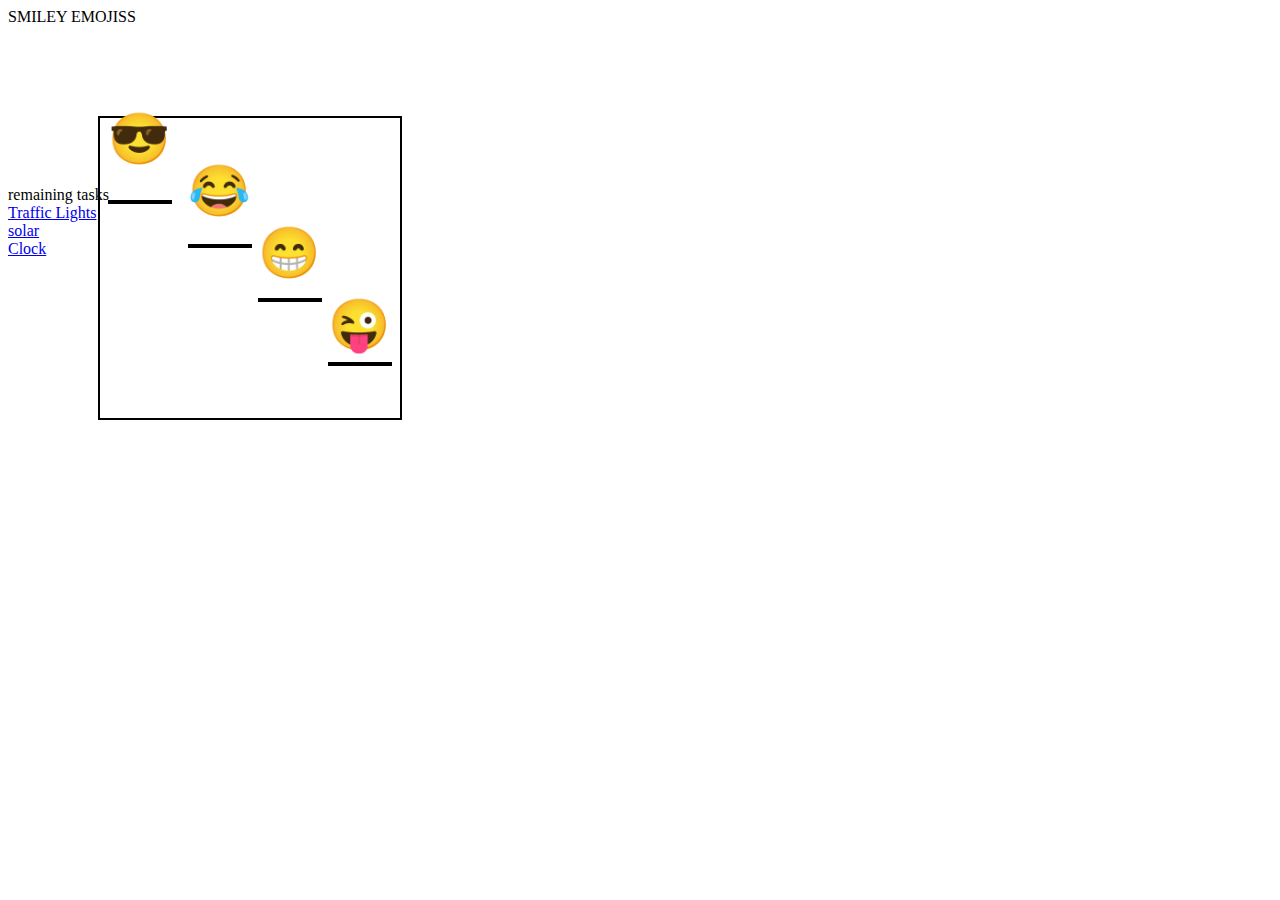
<file: index.html>
<!DOCTYPE html>
<html lang="en">
<head>
    <meta charset="UTF-8">
    <meta name="viewport" content="width=device-width, initial-scale=1.0">
    <title>Document</title>
    <style>
          .head{
            border: 2px solid black;
            width: 300px;
            height:300px;
            margin-left:90px;
            margin-top: 90px;
          }
          .head2{
            border: 2px solid black;
            width: 60px;
            margin-left: 100px;
            margin-top: -220px;
          }
          .head3{
            border: 2px solid black;
            width: 60px;
            margin-left:180px;
            margin-top:40px;
        }
          .head4{
            border: 2px solid black;
            width: 60px;
            margin-top:50px;
            margin-left: 250px;
          }
          .head5{
            border: 2px solid black;
            width: 60px;
            margin-left: 320px;
            margin-top:60px;
          }
          .head6{
            font-size: 50px;
            margin-left:320px ;
            margin-top: -70px;
          }
          .head7{
            font-size: 50px;
            margin-left: 250px;
            margin-top: -130px;
          }
          .head8{
            font-size: 50px;
            margin-left: 180px;
            margin-top: -120px;
          }
          .head9{
            font-size: 50px;
            margin-left:100px;
            margin-top:-110px;
          }
    </style>
</head>
<body>
    <div class="id1">SMILEY EMOJISS</div>
    <div class="head"></div>
    <div class="head2"></div>
    <div class="head3"></div>
    <div class="head4"></div>
    <div class="head5"></div>
    <div class="head6">&#128540</div>
    <div class="head7">&#128513</div>
    <div class="head8">&#x1F602</div>
    <div class="head9"> &#128526</div><br>
    <H>remaining tasks</H><br>
      
    <a href="./trafficlights.html">Traffic Lights</a><br>
    <a href="./solar.html">solar</a><br>
    <a href="./weeklychart.html">Clock</a><br>
</body>
</html>
</file>
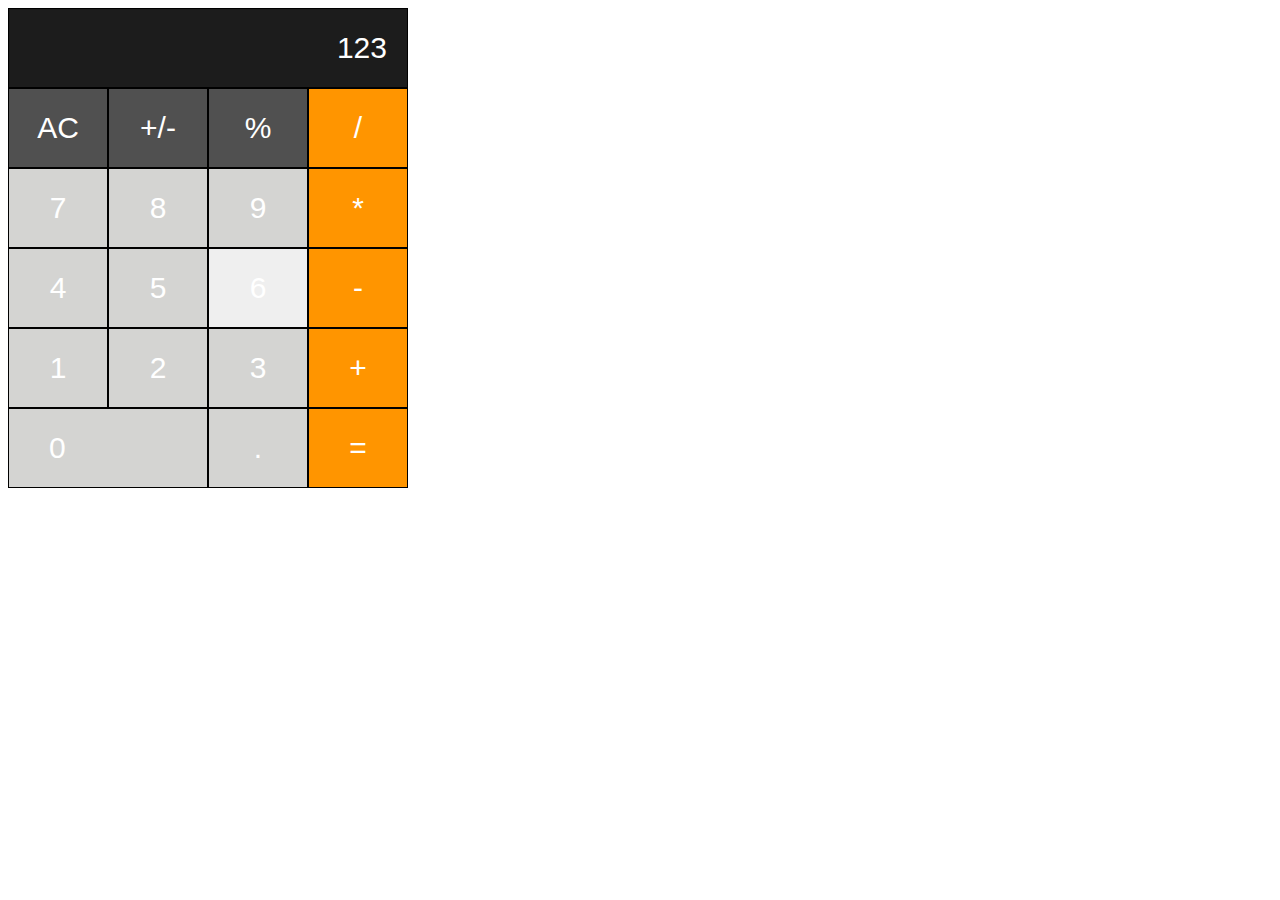
<file: calculator.html>
<!DOCTYPE html>
<html lang="en">
<head>
    <meta charset="UTF-8">
    <meta name="viewport" content="width=device-width, initial-scale=1.0">
    <title>calculator</title>
    <link rel="stylesheet" href="style1.css">
</head>
<body>
    <div class="parent">
<div class="child output">123</div>
<button class="child dark-gray">AC</button>
<button class="child dark-gray">+/-</button>
<button class="child dark-gray">%</button>
<button class="child orange">/</button>
<button class="child  light-gray">7</button>
<button class="child  light-gray">8</button>
<button class="child  light-gray">9</button>
<button class="child orange">*</button>
<button class="child light-gray">4</button>
<button class="child light-gray">5</button>
<button class="child ight-gray">6</button>
<button class="child orange">-</button>
<button class="child light-gray">1</button>
<button class="child  light-gray">2</button>
<button class="child  light-gray">3</button>
<button class="child orange">+</button>
<button class="child zero light-gray">0</button>
<button class="child light-gray">.</button>
<button class="child orange">=</button>

</div>
</html>
</file>
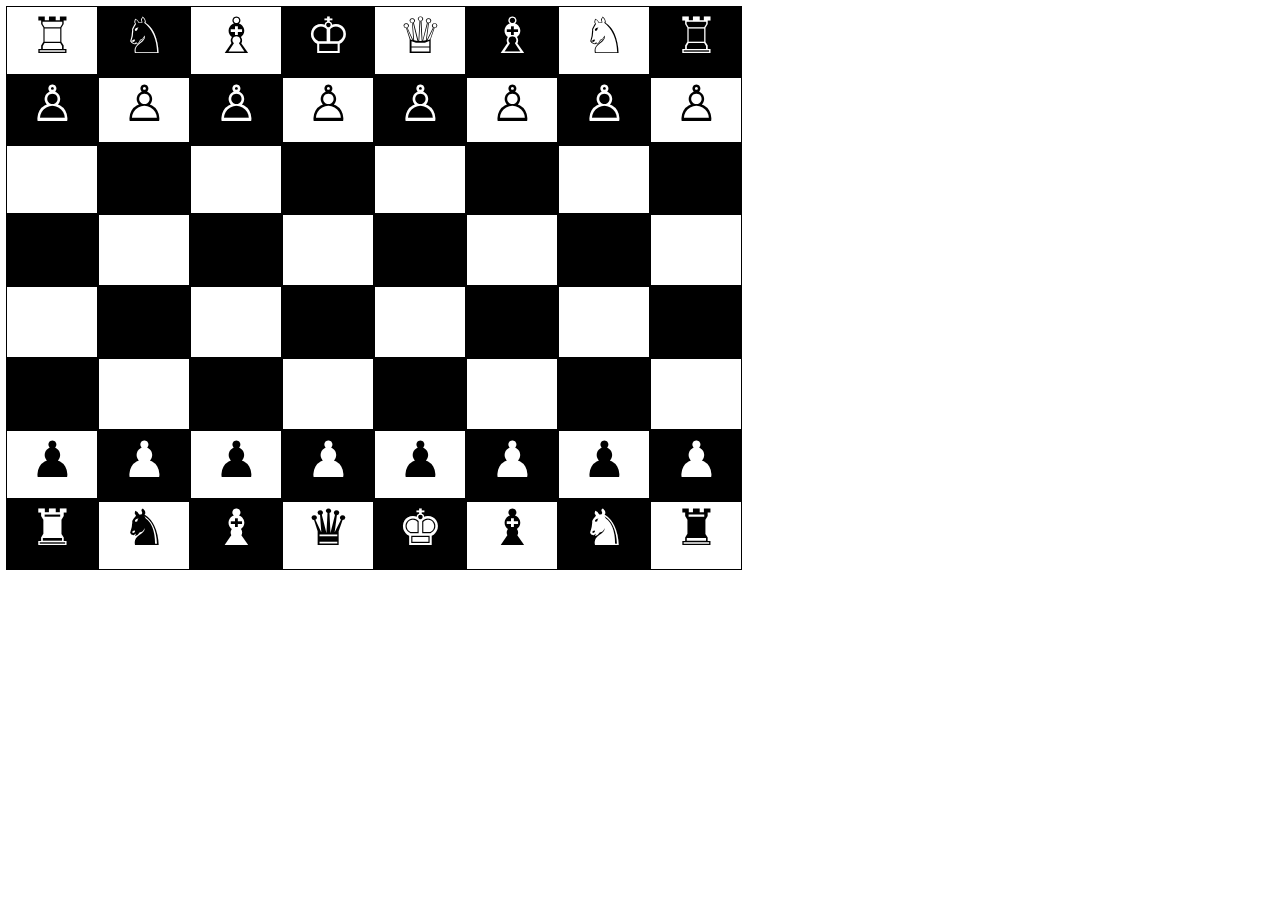
<file: chess.html>
<!DOCTYPE html>
<html lang="en">
<head>
    <meta charset="UTF-8">
    <meta name="viewport" content="width=device-width, initial-scale=1.0">
    <title>Chess Board</title>
</head>
<body>
    <style>
        .box{
            width: 90px;
            height: 70px;
            border: 1px solid black;
            display: inline-block;
            margin: -2px;
            font-size: 50px;
            text-align: center;
        }
        .black{
            background-color: black;
            color: white;
        }
    </style>
<div>
    <div class="box">&#9814;</div>
    <div class="box black">&#9816;</div>
    <div class="box">&#9815;</div>
    <div class="box black">&#9812;</div>
    <div class="box">&#9813;</div>
    <div class="box black">&#9815;</div>
    <div class="box">&#9816;</div>
    <div class="box black">&#9814;</div>
    </div>
    <div>
        <div class="box black">&#9817;</div>
        <div class="box">&#9817;</div>
        <div class="box black">&#9817;</div>
        <div class="box">&#9817;</div>
        <div class="box black">&#9817;</div>
        <div class="box">&#9817;</div>
        <div class="box black">&#9817;</div>
        <div class="box">&#9817;</div>
    </div>
    <div>
        <div class="box"></div>
        <div class="box black"></div>
        <div class="box"></div>
        <div class="box black"></div>
        <div class="box"></div>
        <div class="box black"></div>
        <div class="box"></div>
        <div class="box black"></div>
    </div>
    <div>
        <div class="box black"></div>
        <div class="box"></div>
        <div class="box black"></div>
        <div class="box"></div>
        <div class="box black"></div>
        <div class="box"></div>
        <div class="box black"></div>
        <div class="box"></div>
    </div>
    <div>
        <div class="box"></div>
        <div class="box black"></div>
        <div class="box"></div>
        <div class="box black"></div>
        <div class="box"></div>
        <div class="box black"></div>
        <div class="box"></div>
        <div class="box black"></div>
    </div>
    <div>
        <div class="box black"></div>
        <div class="box"></div>
        <div class="box black"></div>
        <div class="box"></div>
        <div class="box black"></div>
        <div class="box"></div>
        <div class="box black"></div>
        <div class="box"></div>
    </div>
    <div>
        <div class="box">&#9823;</div>
        <div class="box black">&#9823;</div>
        <div class="box">&#9823;</div>
        <div class="box black">&#9823;</div>
        <div class="box">&#9823;</div>
        <div class="box black">&#9823;</div>
        <div class="box">&#9823;</div>
        <div class="box black">&#9823;</div>
    </div>
    <div>
        <div class="box black">&#9820;</div>
        <div class="box">&#9822;</div>
        <div class="box black">&#9821;</div>
        <div class="box">&#9819;</div>
        <div class="box black">&#9818;</div>
        <div class="box">&#9821;</div>
        <div class="box black">&#9822;</div>
        <div class="box">&#9820;</div>
    </div>
</body>
</html>
</file>
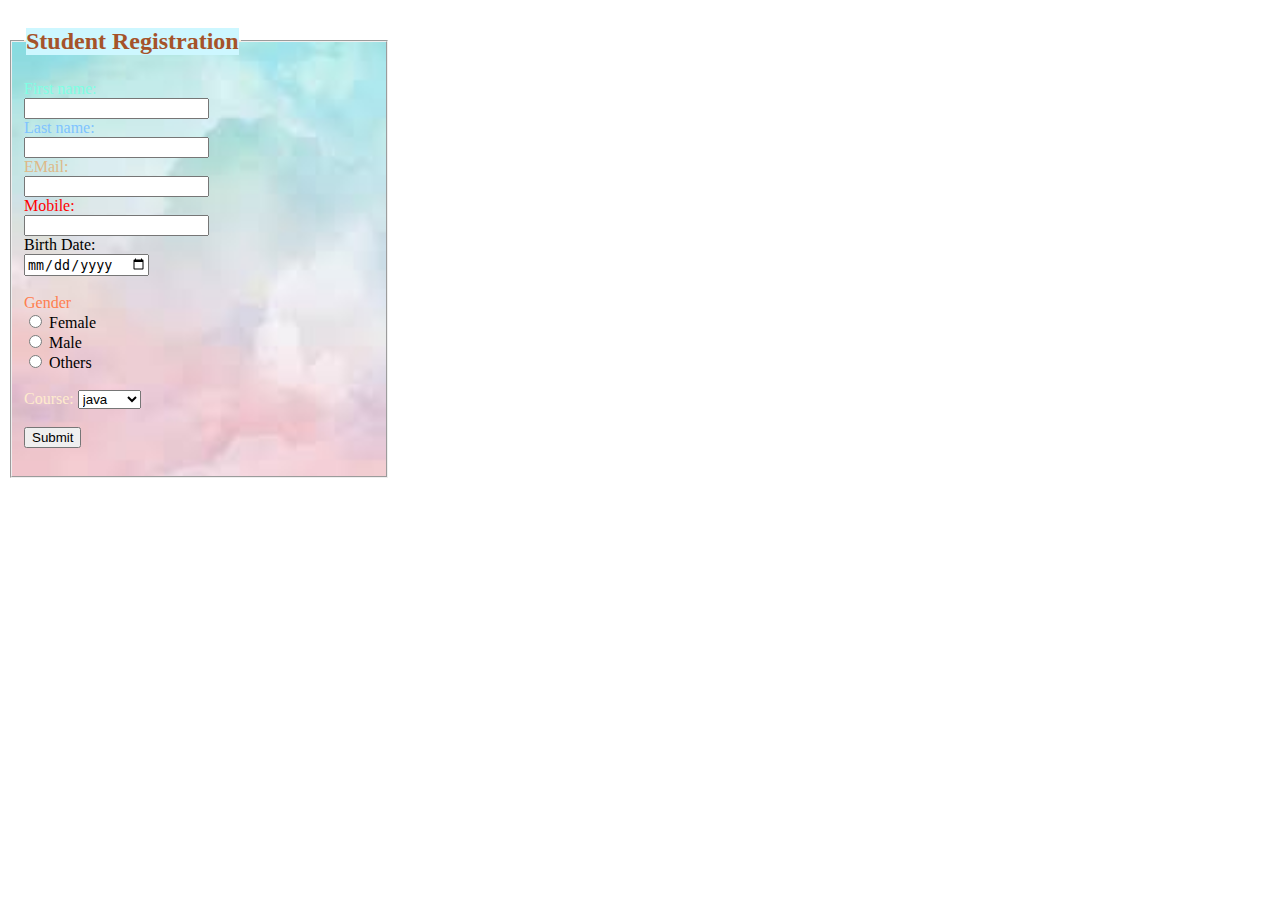
<file: form.html>
<!DOCTYPE html>
<html lang="en">
<head>
<style>
    h2{
        color: rgb(165, 83, 42);
        background-color:rgb(205, 247, 255);
    }
    fieldset{
        background-color:antiquewhite;
        background-image:url(./background.jpeg);
        background-size:cover;
        width: 350px;
    }

    [for ~="fname"]
    {
        color: rgb(127, 255, 227);
    }

[for|="lname"]
{
    color: rgb(127, 195, 255);
}

[for^="mail"]
{
    color:burlywood;
}

[for$="No"]
{
    color: rgb(255, 0, 0);
}

[class*="i"]
{
    color:coral;
}
[for*="c"]
    {
        color:blanchedalmond;
    }
</style>

</head>
<body>
   <fieldset><legend> <h2> Student Registration</h2></legend>
   <form>
        <label for="fname">First name:</label><br>
        <input type="text" id="fname" name="fname"> <br>   

        <label for="lname">Last name:</label><br>
        <input type="text" id="lname" name="lname"> <br>

        <label for="mail id">EMail:</label><br>
        <input type="mail" id="mail" name="mail"> <br> 

        <label for="Mobile No">Mobile:</label><br>
        <input type="number" id="Mobile" name="mobile"> <br>
        <label for="Birthday">Birth Date:</label><br>
        <input type="date" id="Birthday" name="Birthday"><br><br>
        
        <label class="id">Gender</label><br>
          <input type="radio" id="female" name="Gender" value="female"/>
          <label for="female">Female</label><br>
          <input type="radio" id="male" name="Gender" value="male"/>
          <label for="Male">Male</label><br>
          <input type="radio" id="others" name="Gender" value="others"/>
          <label for="others">Others</label><br><br>
  
          <label for="course">Course:</label>
          <select id="course" name="course">
          <option value="course1">java</option>
          <option value="course1">python</option>
          <option value="course1">aws</option>
          </select><br><br>
          <input type="Submit" value="Submit" /><br><br>
      </form>
  </body>
  </html>
</file>
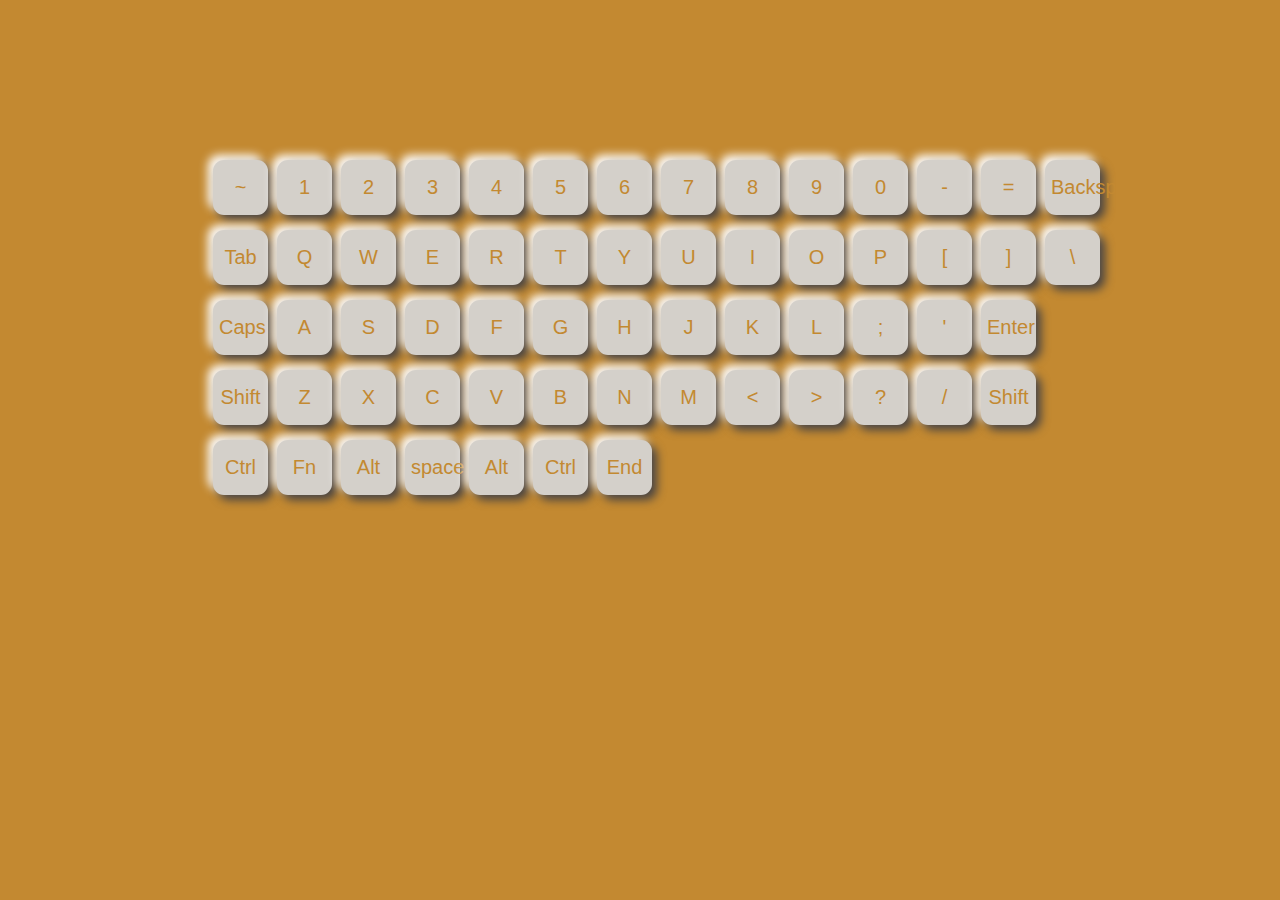
<file: keyboard.html>
<!DOCTYPE html>
<html lang="en">
<head>
    <meta charset="UTF-8">
    <meta name="viewport" content="width=device-width, initial-scale=1.0">
    <title>keyboard</title>
    <link rel="stylesheet" href="style.css">
</head>
<body>
    <div class="container">
        <div class="row one">
            <button>~</button>       
            <button>1</button>
            <button>2</button>
            <button>3</button>
            <button>4</button>
            <button>5</button>
            <button>6</button>
            <button>7</button>
            <button>8</button>
            <button>9</button>
            <button>0</button>
            <button>-</button>
            <button>=</button>
            <button class="back">Backspace</button>
        </div>
        <div class="row two">
            <button class="tab">Tab</button>
            <button>Q</button>
            <button>W</button>
            <button>E</button>
            <button>R</button>
            <button>T</button>
            <button>Y</button>
            <button>U</button>
            <button>I</button>
            <button>O</button>
            <button>P</button>
            <button>[</button>
            <button>]</button>
            <button class='slace'>\</button>
         </div>
        <div class="row three">
            <button class="cap">Caps</button>
            <button>A</button>
            <button>S</button>
            <button>D</button>
            <button>F</button>
            <button>G</button>
            <button>H</button>
            <button>J</button>
            <button>K</button>
            <button>L</button>
            <button>;</button>
            <button>'</button>
            <button class="ent-btn">Enter</button>
           </div>
            <div class="row four">
            <button>Shift</button>
            <button>Z</button>
            <button>X</button>
            <button>C</button>
            <button>V</button>
            <button>B</button>
            <button>N</button>
            <button>M</button>
            <button><</button>
            <button>></button>
            <button>?</button>
            <button>/</button>
            <button class="shift">Shift</button>
        </div>
     <div class="row five">
    <button class="other">Ctrl</button>
    <button class="other">Fn</button>
    <button class="other">Alt</button>
    <button class="space">space</button>
    <button class="other">Alt</button>
    <button class="other">Ctrl</button>
    <button class="other">End</button>
    </div>
    </div>
</body>
</html>
</file>
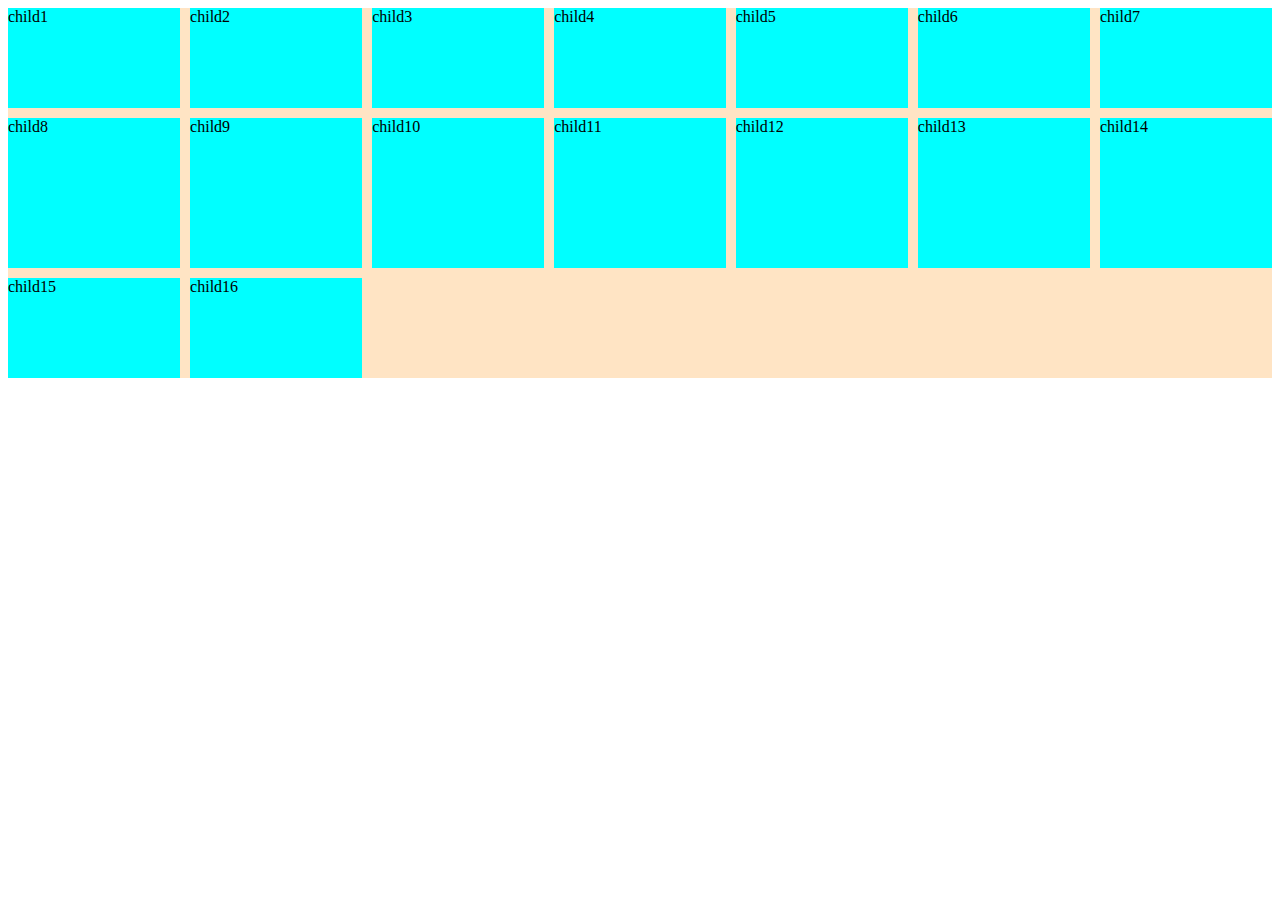
<file: layout1.html>
<!DOCTYPE html>
<html lang="en">
<head>
    <meta charset="UTF-8">
    <meta name="viewport" content="width=device-width, initial-scale=1.0">
    <title>layout1</title>

<style>
    .container{
    background-color: bisque;
    display:grid;
    gap: 10px;
    grid-template-columns: auto auto auto auto auto auto auto;
    grid-template-rows: 100px 150px 100px;
}
.child{
    background-color: aqua;
}
</style>
</head>
<body>
    <div class="container">
        <div class="child child1">child1</div>
        <div class="child child2">child2</div>
        <div class="child child3">child3</div>
        <div class="child child4">child4</div>
        <div class="child child5">child5</div>
        <div class="child child6">child6</div>
        <div class="child child7">child7</div>
        <div class="child child8">child8</div>
        <div class="child child9">child9</div>
        <div class="child child10">child10</div>
        <div class="child child11">child11</div>
        <div class="child child12">child12</div>
        <div class="child child10">child13</div>
        <div class="child child11">child14</div>
        <div class="child child12">child15</div>
        <div class="child child10">child16</div>
        
        
        </div>
</body>
</html>
</file>
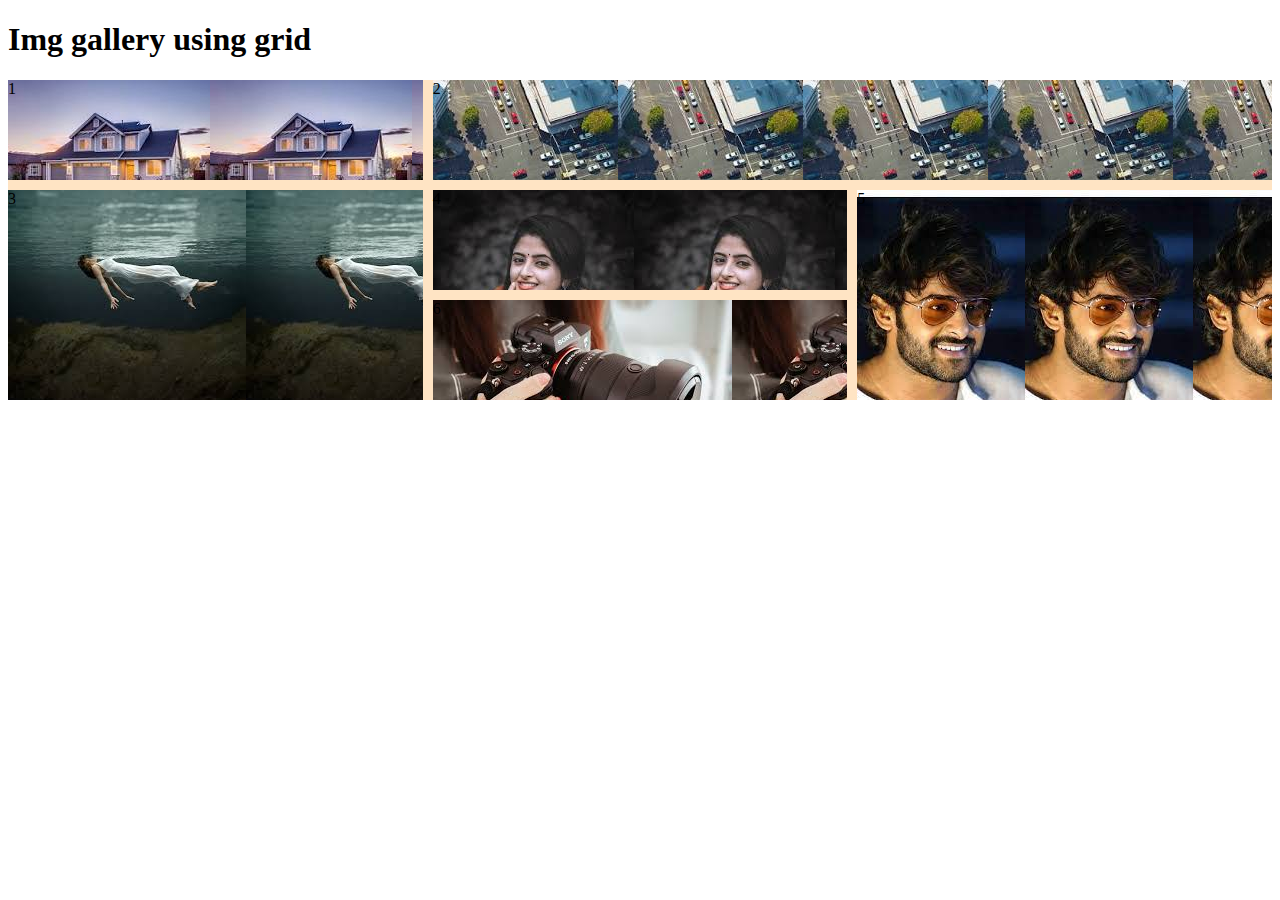
<file: layouts.html>
<!DOCTYPE html>
<html lang="en">
<head>
    <meta charset="UTF-8">
    <meta name="viewport" content="width=device-width, initial-scale=1.0">
    <title>layouts</title>

    <style>
        .container{
            background-color: bisque;
            display:grid;
            gap: 10px;
            grid-template-columns: auto auto auto;
            grid-template-rows: 100px 100px 100px;
        }
        .child{
            background-color: aqua;
        }
        .child1{
            background-image:url(./house.jpeg);
        }
        .child2{
            grid-column-start:2;
            grid-column-end:4;
            background-image:url(./junction.jpeg);
        }
        .child3{
            grid-row-start:2;
            grid-row-end:4;
            background-image:url(./lady.jpeg);
        }
        .child4{
            background-image:url(./girl.jpeg);
        }
        .child5{
            grid-column-start:3;
            grid-column-end:4;
            grid-row-start:2;
            grid-row-end:4;
            background-image:url(./prabhas.jpeg);
        }
        .child6{
            background-image:url(./camera.jpeg);
            }
    </style>

</head>
<body>
    <h1>Img gallery using grid</h1>


    <div class="container">
        <div class="child child1">1</div>
        <div class="child child2">2</div>
        <div class="child child3">3</div>
        <div class="child child4">4</div>
        <div class="child child5">5</div>
        <div class="child child6">6</div>
        <!--<div class="child child7">child7</div>
        <div class="child child8">child8</div>
        <div class="child child9">child9</div>-->
    </div>
    
</body>
</html>
</file>
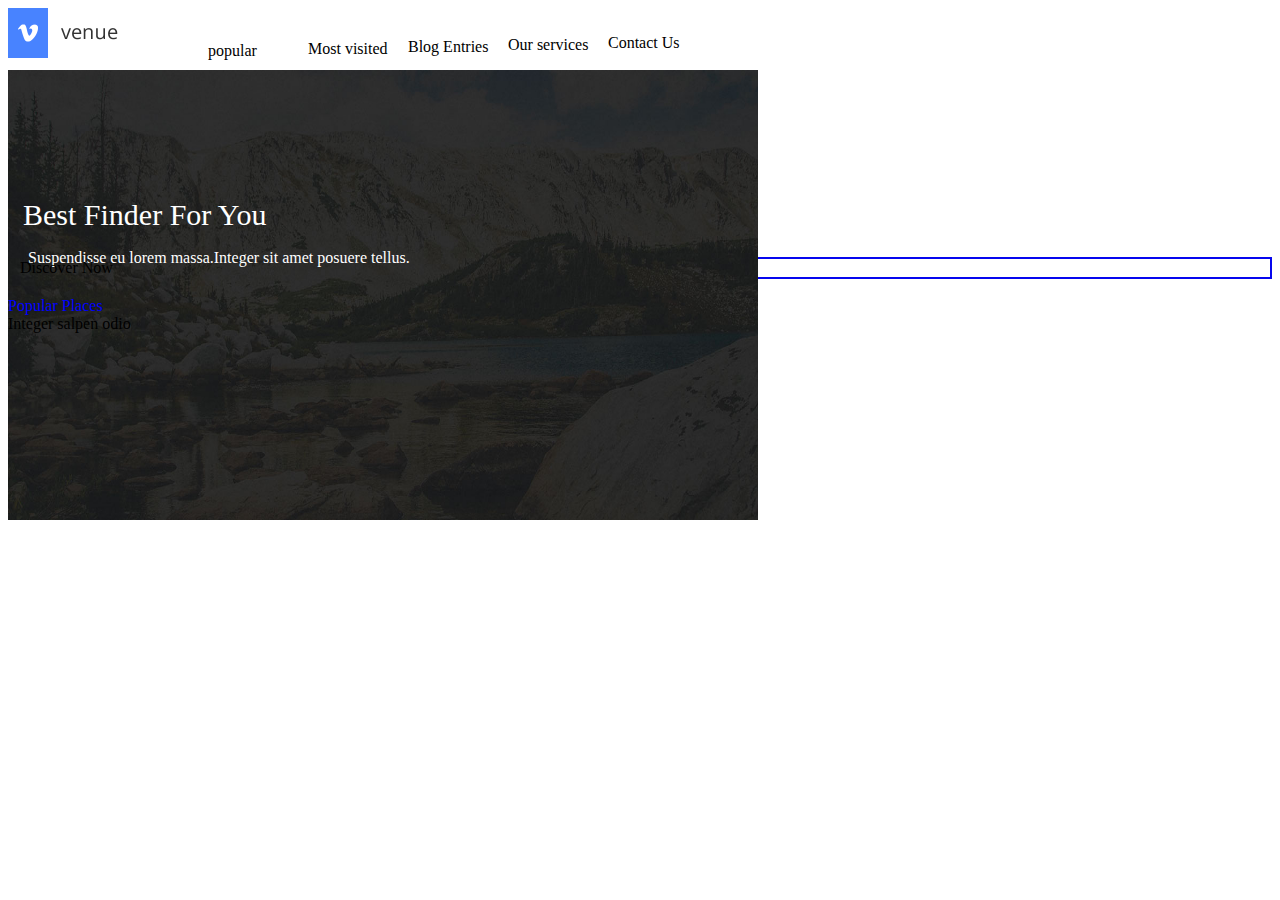
<file: project1.html>
<!DOCTYPE html>
<html lang="en">
<head>
    <meta charset="UTF-8">
    <meta name="viewport" content="width=device-width, initial-scale=1.0">
    <title>Project</title>
</head>
<style>
    .a1{

    }
.a2{
    margin-left: 200px;
    margin-top: -20px;

}
.a3{
    margin-left: 300px;
    margin-top: -20px;
}
.a4{
    margin-left: 400px;
    margin-top: -20px;
}
.a5{
    margin-left: 500px;
    margin-top: -20px;
}
.a6{
    margin-left: 600px;
    margin-top: -20px;
}
.b2{
    border: 2px solid #0000ff;
    height: 20px;
    width: 20px;
    margin-top: -200px;
}
.b3{
    margin-top: -150px;
    margin-left: 15px;
    color: white;
    font-size: 30px;
}
.b4{
    margin-top: -19px;
    margin-left: 20px;
    color: white;
}
.b5{
    border: 2px solid rgb(7, 7, 238);
    margin-top: -10px;
    margin-left: 10px;

}
.c1{
    align-content: center;
    color: blue;
}
</style>

<body>

    <div class="a"> 
        <div class="a1"><img src="logo.png" height="50vw" width="vw"></div>
        <div class="a2">popular</div>
        <div class="a3">Most visited</div>
        <div class="a4">Blog Entries</div>
        <div class="a5">Our services</div>
        <div class="a6">Contact Us</div>
    </div><br>
    
    <div class="b">

        <div class="b1"><img src="main_banner.jpg" height="450vw" width="750vw">
            <div class="b2"></div>
            <div class="b3">Best Finder For You</div><br><br>
            <div class="b4">Suspendisse eu lorem massa.Integer sit amet posuere tellus.</div>
            <div class="b5">Discover Now</div>
        </div><br>
    </div>

        <div class="c">
            <div class="c1">Popular Places</div>
            <div class="c2">Integer salpen odio</div>
            <div class="c3"></div>
        </div>
    
</body>
</html>
</file>
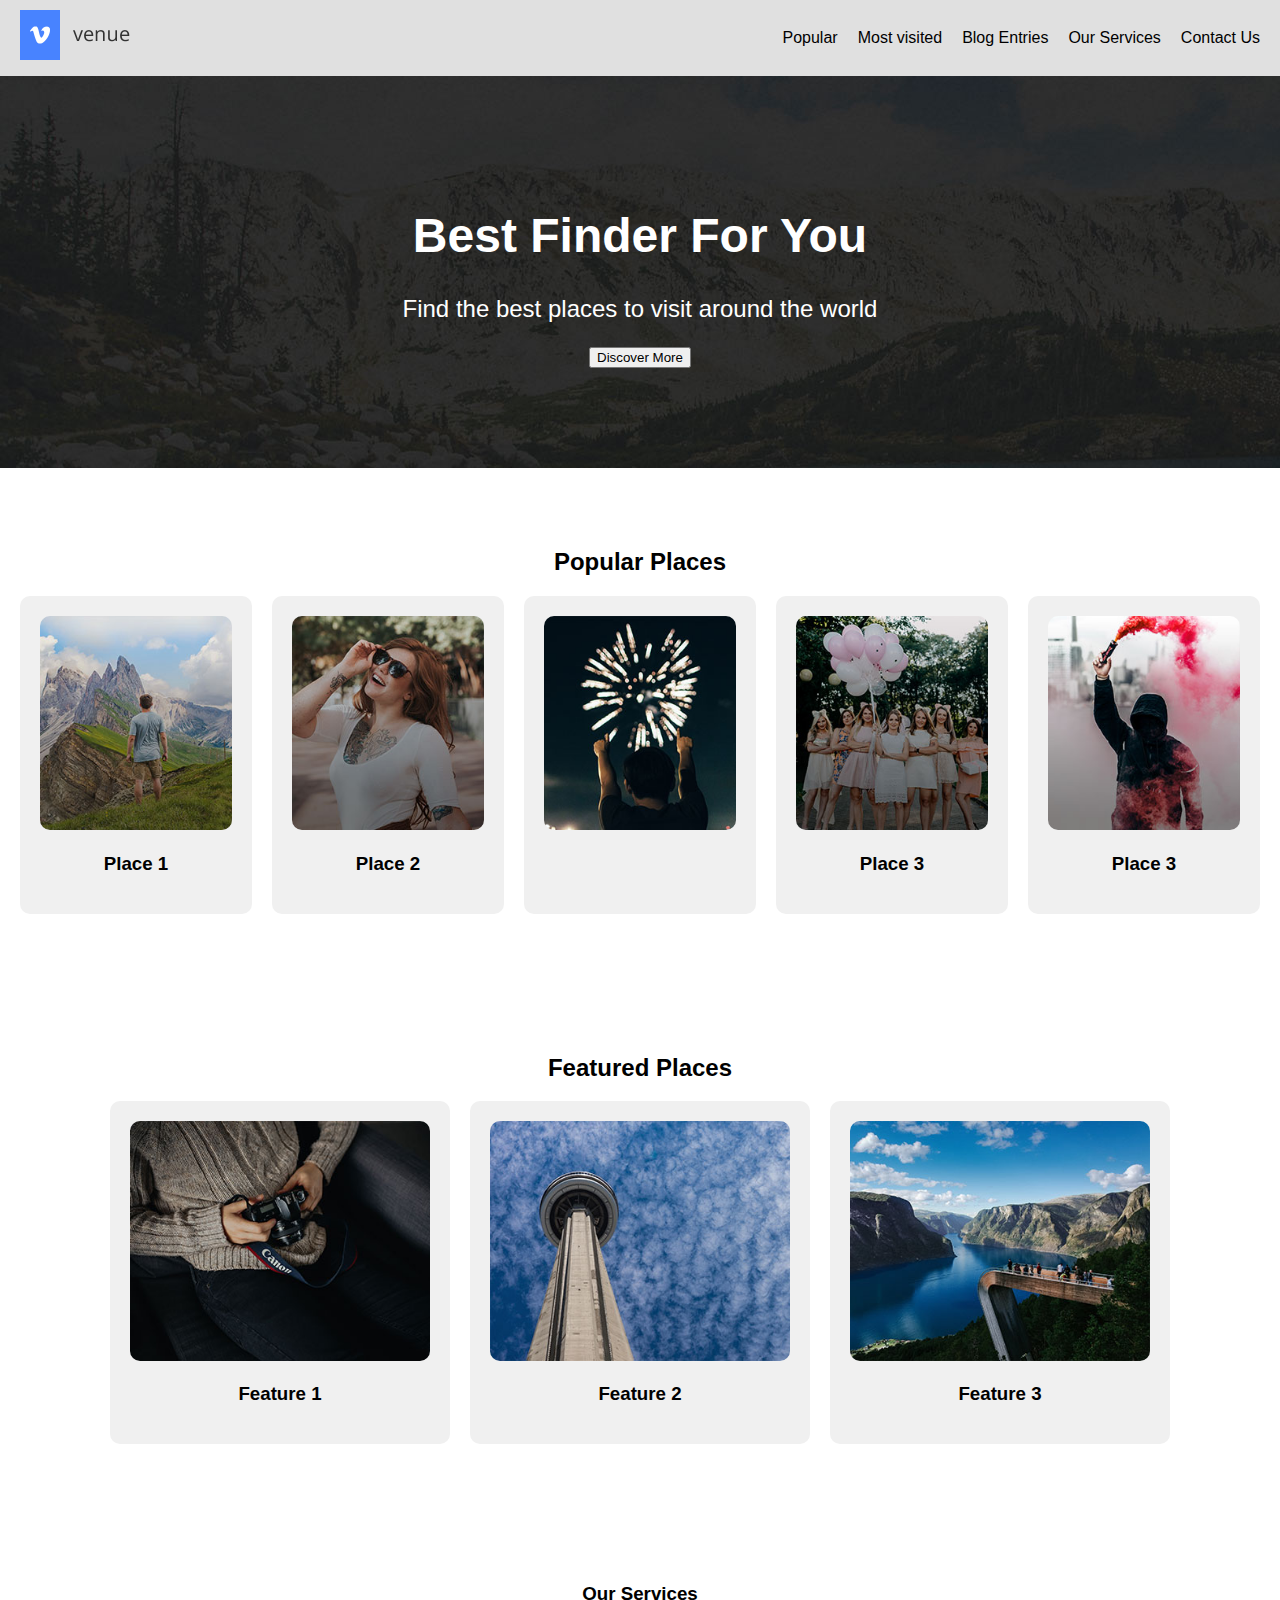
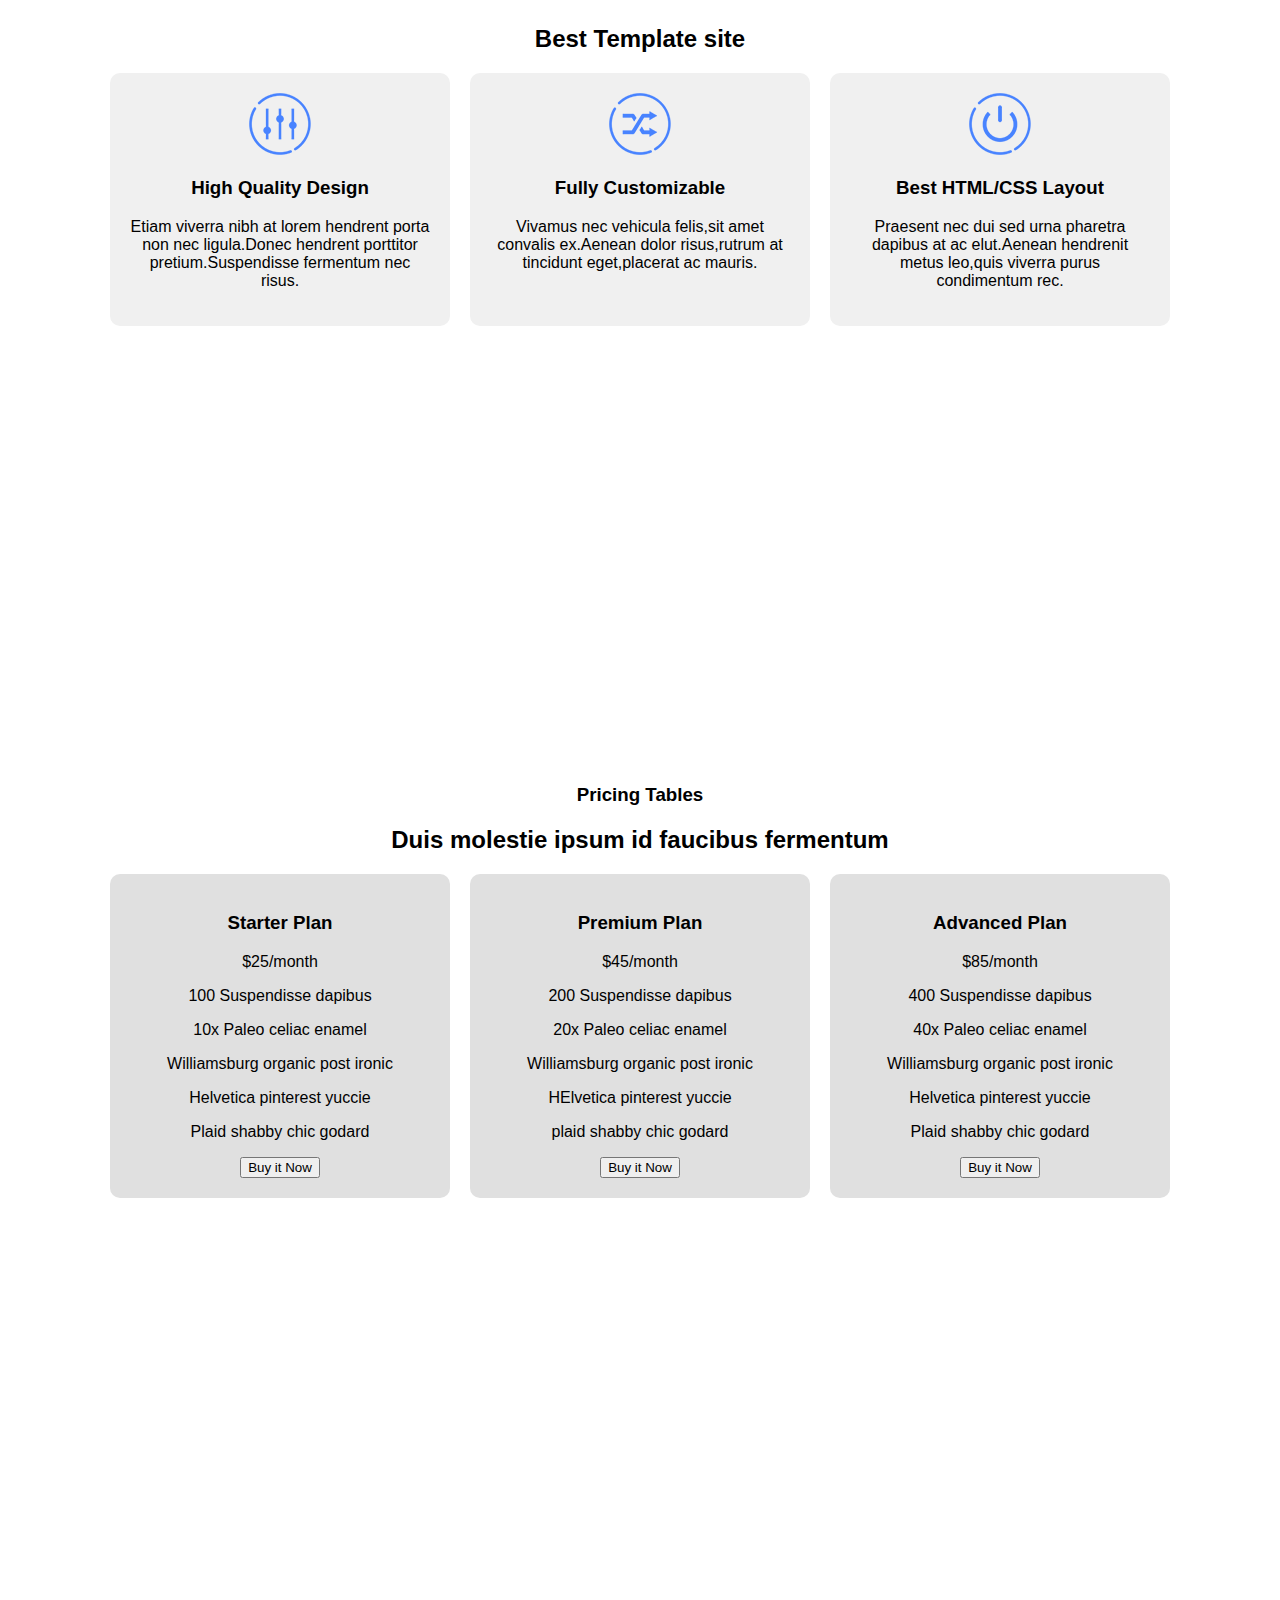
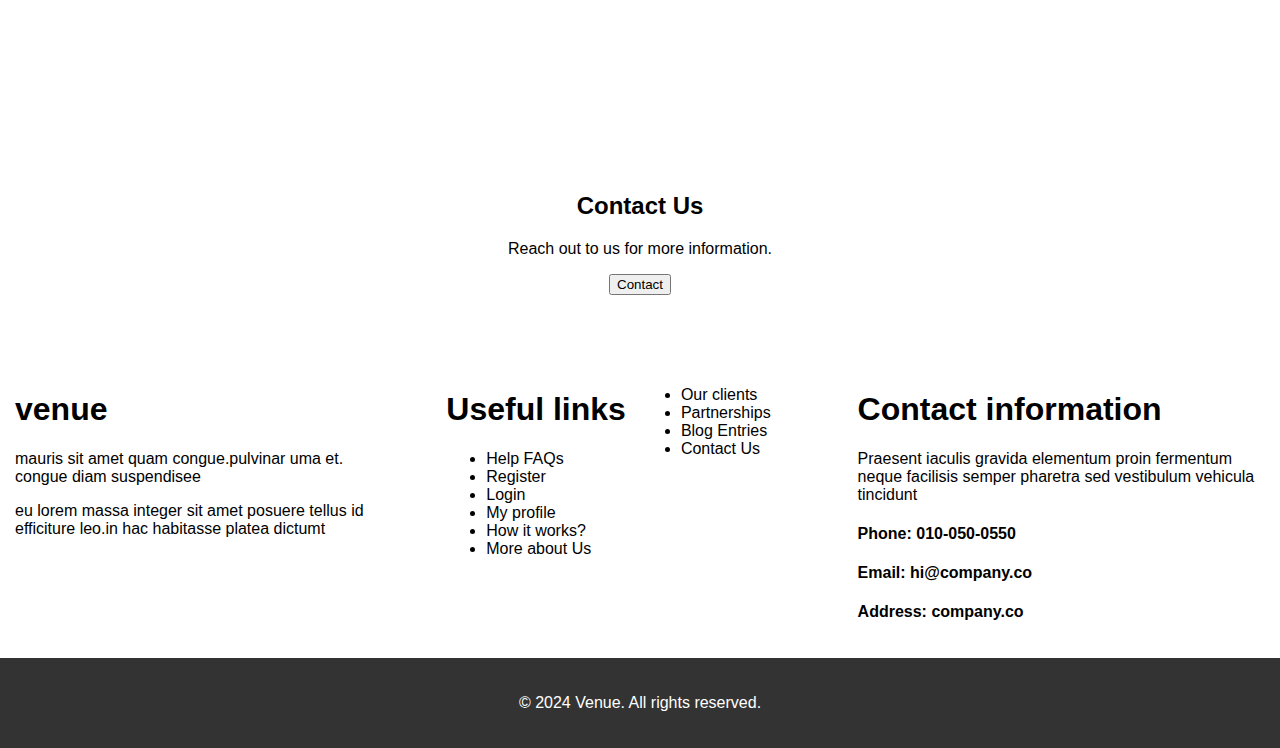
<file: project3.html>
<!DOCTYPE html>
<html lang="en">
<head>
    <meta charset="UTF-8">
    <meta name="viewport" content="width=device-width, initial-scale=1.0">
    <title>Venue - Best Finder</title>
    <style>
        body {
            font-family: Arial, sans-serif;
            margin: 0;
            padding: 0;
        }
        header {
            background:#333;
            background-color: #e0e0e0;
            color: black;
            padding: 10px 20px;
            display: flex;
            justify-content: space-between;
            align-items: center;
        }
        header .logo {
            font-size: 24px;
            font-weight: bold;
        }
        nav ul {
            list-style: none;
            display: flex;
            margin: 0;
            padding: 0;
        }
        nav ul li {
            margin-left: 20px;
        }
        nav ul li a {
            color: black;
            text-decoration: none;
        }
        
        
        .hero {
           background-image: url(./main_banner.jpg);
            color: white;
            text-align: center;
            padding: 100px 20px;
        }
        .hero h1 {
            font-size: 48px;
        }
        .hero p {
            font-size: 24px;
        }
        .popular-places, .featured-places, .services, .pricing, .contact {
            padding: 60px 20px;
            text-align: center;
        }
        .places-container, .features-container, .services-container, .pricing-container {
            display: flex;
            flex-wrap: wrap;
            justify-content: center;
            gap: 20px;
        }
        .place, .feature, .service, .plan {
            flex: 1;
            max-width: 300px;
            padding: 20px;
            background: #f0f0f0;
            border-radius: 10px;
        }
        .place img, .feature img {
            width: 100%;
            border-radius: 10px;
        }
        .plan {
            background: #e0e0e0;
        }
        footer {
            background: #333;
            color: white;
            text-align: center;
            padding: 20px;
        }
        @media (max-width: 768px) {
            .places-container, .features-container, .services-container, .pricing-container {
                flex-direction: column;
                align-items: center;
            }
        }
        .venue{
            display: grid;
            grid-template-columns: auto auto auto auto;
            gap: 15px;
            padding: 15px;
        }
        .venue4{
            margin-left: 15%;
        }
        .venue1{
            margin-right: 10%;
        }
       
    </style>
</head>
<body>
    <header>
        
        <div class="logo"><img src="logo.png" height="50"></div>
        <nav>
            <ul>
                <li><a href="#">Popular</a></li>
                <li><a href="#">Most visited</a></li>
                <li><a href="#">Blog Entries</a></li>
                <li><a href="#">Our Services</a></li>
                <li><a href="#">Contact Us</a></li>
            </ul>
        </nav>
    </header>
    </body>
    <div>
    <section class="hero">
        <h1>Best Finder For You</h1>
        <p>Find the best places to visit around the world</p>
        <button>Discover More</button>
    </section>
    <section class="popular-places">
        <h2>Popular Places</h2>
        <div class="places-container">
            <div class="place">
                <img src="popular_item_1.jpg" alt="Place 1">
                <h3>Place 1</h3>
            </div>
            <div class="place">
                <img src="popular_item_2.jpg" alt="Place 2">
                <h3>Place 2</h3>
            </div>
            <div class="place">
                <img src="popular_item_3.jpg"`>
                
            </div>
            <div class="place">
                <img src="popular_item_4.jpg" alt="Place 3">
                <h3>Place 3</h3>
            </div>
            <div class="place">
                <img src="popular_item_5.jpg" alt="Place 3">
                <h3>Place 3</h3>
            </div>
        </div>
    </section>
    <section class="featured-places">
        <h2>Featured Places</h2>
        <div class="features-container">
            <div class="feature">
                <img src="featured_item_1.jpg" alt="Feature 1">
                <h3>Feature 1</h3>
            </div>
            <div class="feature">
                <img src="featured_item_2.jpg" alt="Feature 2">
                <h3>Feature 2</h3>
            </div>
            <div class="feature">
                <img src="featured_item_3.jpg" alt="Feature 3">
                <h3>Feature 3</h3>
            </div>
        </div>
    </section>
    <section class="services">
        <h3>Our Services</h3>
        <h2>Best Template site</h2>
        <div class="services-container">
            <div class="service">
                <img src="service_icon_1.png">
                <h3> High Quality Design</h3>
                <p>Etiam viverra nibh at lorem hendrent porta non nec ligula.Donec hendrent porttitor pretium.Suspendisse fermentum nec risus.</p>
            </div>
            <div class="service">
                <img src="service_icon_2.png">
                <h3>Fully Customizable</h3>
                <p>Vivamus nec vehicula felis,sit amet convalis ex.Aenean dolor risus,rutrum at tincidunt eget,placerat ac mauris.</p>
            </div>
            <div class="service">
                <img src="service_icon_3.png">
                <h3>Best HTML/CSS Layout</h3>
                <p>Praesent nec dui sed urna pharetra dapibus at ac elut.Aenean hendrenit metus leo,quis viverra purus condimentum rec.</p>
            </div>
        </div>
    </section>
    <div class="video">
        <iframe width="100%" height="315" src="https://www.youtube.com/embed/_e8BFrAPedM?si=OdEH-Q3G7ouQslZ_" title="YouTube video player" frameborder="0" allow="accelerometer; autoplay; clipboard-write; encrypted-media; gyroscope; picture-in-picture; web-share" referrerpolicy="strict-origin-when-cross-origin" allowfullscreen></iframe>
    </div>
    <section class="pricing">
        <h3>Pricing Tables</h3>
        <h2>Duis molestie ipsum id faucibus fermentum</h2>
        <div class="pricing-container">
            <div class="plan">
                <h3>Starter Plan</h3>
                <p>$25/month</p>
                <p>100 Suspendisse dapibus</p>
                <p>10x Paleo celiac enamel</p>
                <p>Williamsburg organic post ironic</p>
                <p>Helvetica pinterest yuccie</p>
                <p>Plaid shabby chic godard</p>
                <button>Buy it Now</button>
            </div>
            <div class="plan">
                <h3>Premium Plan</h3>
                <p>$45/month</p>
                <p>200 Suspendisse dapibus</p>
                <p>20x Paleo celiac enamel</p>
                <p>Williamsburg organic post ironic</p>
                <p>HElvetica pinterest yuccie</p>
                <p>plaid shabby chic godard</p>
                <button>Buy it Now</button>
            </div>
            <div class="plan">
                <h3>Advanced Plan</h3>
                <p>$85/month</p>
                <p>400 Suspendisse dapibus</p>
                <p>40x Paleo celiac enamel</p>
                <p>Williamsburg organic post ironic</p>
                <p>Helvetica pinterest yuccie</p>
                <p>Plaid shabby chic godard</p>         
                <button>Buy it Now</button>
            </div>
        </div>
    </section>
    <div class="map">
        <iframe src="https://www.google.com/maps/embed?pb=!1m18!1m12!1m3!1d2031156.5774730404!2d-2.8520869969451885!3d6.116876741471672!2m3!1f0!2f0!3f0!3m2!1i1024!2i768!4f13.1!3m3!1m2!1s0xfdb93e59a4e4c49%3A0x829c711d7b65e682!2sKumasi%2C%20Ghana!5e0!3m2!1sen!2sin!4v1721989711962!5m2!1sen!2sin" width="100%" height="450" style="border:0;" allowfullscreen="" loading="lazy" referrerpolicy="no-referrer-when-downgrade"></iframe>
    </div>
    <section class="contact">
        <h2>Contact Us</h2>
        <p>Reach out to us for more information.</p>
        <button>Contact</button>
    </section>
    <div class="venue">
        <div  class="venue1">
            <h1>venue</h1>
            <p>mauris sit amet  quam congue.pulvinar uma et. congue diam suspendisee </p>
            <p>eu lorem massa integer sit amet posuere tellus id efficiture leo.in hac habitasse platea dictumt</p>
            <p><span></span>
                <span></span>
                <span></span>
                <span></span>
                <span></span>
            </p>
        </div>
        <div  class="venue2">
            <h1>Useful links</h1>
            <ul>
                <li>Help FAQs</li>
                <li>Register</li>
                <li>Login</li>
                <li>My profile</li>
                <li>How it works?</li>
                <li>More about Us</li>
               
            </ul>
        </div  class="venue3">
        <div>
            <ul>
                <li>Our clients</li>
                <li>Partnerships</li>
                <li>Blog Entries</li>
                <li>Contact Us</li>
            </ul>
        </div>
        <div  class="venue4">
            <h1>Contact information</h1>
            <p>Praesent iaculis gravida elementum proin fermentum neque facilisis semper pharetra sed vestibulum vehicula tincidunt</p>
            <h4>Phone: 010-050-0550</h4>
            <h4>Email: hi@company.co</h4>
            <h4>Address: company.co</h4>
        </div>
    </div>
    <footer>
        <p>&copy; 2024 Venue. All rights reserved.</p>
    </footer>
</body>
</html>
</file>
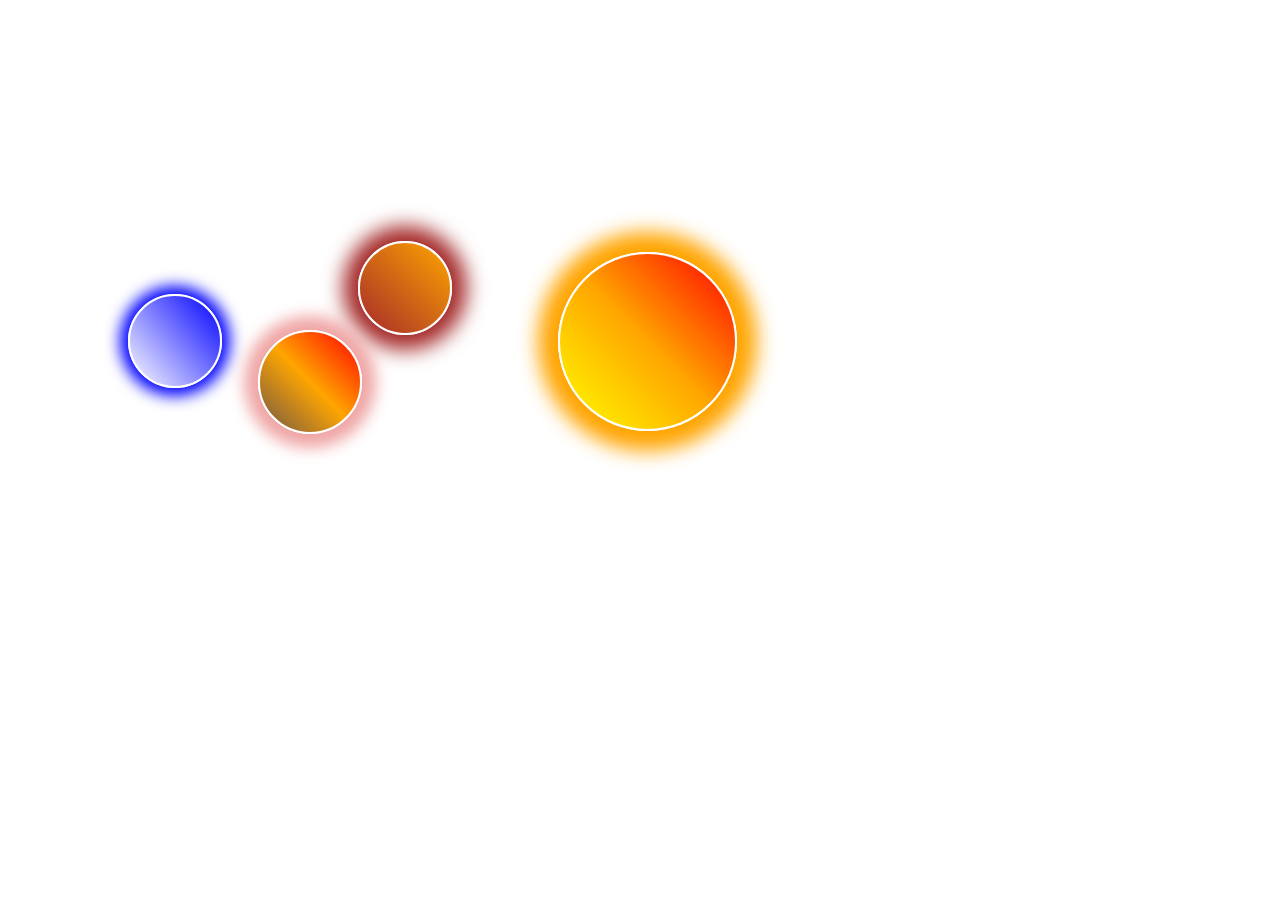
<file: solar.html>
<!DOCTYPE html>
<html lang="en">
<head>
    <meta charset="UTF-8">
    <meta name="viewport" content="width=device-width, initial-scale=1.0">
    <title>Document</title>
    <style>
        *{
            background-image: url("https://img.freepik.com/free-photo/low-angle-shot-mesmerizing-starry-sky_181624-27925.jpg?t=st=1719739261~exp=1719742861~hmac=6ec246a794a518455ae4fe87e99126eb388ab79ad7ae39a0a54f3da9fe8d54a0&w=900");
            background-size: cover;
        }
        .bigc{
            border: 2px solid white;
            height: 570px;
            width: 1000px;
            margin-top: 20px;
            margin-left: 150px;
            border-radius:50%;
        }
        .secbigc{
            border: 2px solid white;
            width:750px;
            height:450px;
            margin-top:-500px ;
            margin-left: 280px;
            border-radius:50%; 
        }
        .tbigc{
            border: 2px solid white;
            width: 550px;
            height: 350px;
            border-radius: 50%;
            margin-left: 380px;
            margin-top: -400px;
        }
        .sun{
            border: 2px solid white;
            width:175px;
            height: 175px;
            margin-left: 550px;
            margin-top: -250px;
            border-radius:100%;
            background-image: linear-gradient( 45deg, yellow,orange,red);
            box-shadow:0px 0px 20px 20px orange;
        }
        .mercury{
            border: 2px solid white;
            width: 90px;
            height: 90px;
            border-radius: 100%;
            margin-left: 350px;
            margin-top:-190px;
            background-image: linear-gradient( 45deg,brown,orange);
            box-shadow:0px 0px 20px 15px brown;
        }
       .venus{
            border: 2px solid white;
            width: 100px;
            height: 100px; 
            border-radius: 100%;
            margin-left:250px;
            margin-top: -5px;
            background-image: linear-gradient( 45deg, #6e5648,orange,red);
            box-shadow:0px 0px 15px 14px rgb(240, 166, 166);
        }
       .earth{
            border: 2px solid white;
            width:90px;
            height: 90px;
            border-radius:100%;
            margin-left: 120px;
            margin-top: -140px; 
            background-image: linear-gradient( 50deg, white,blue);
            box-shadow:0px 0px 15px 8px blue;
       }
       .rem
       {
          
       }
    </style>
</head>
<body>
    <div class="bigc"></div>
    <div class="secbigc"></div>
    <div class="tbigc"></div>
    <div class="sun"></div>
    <div class="mercury"></div>
    <div class="venus"></div>
    <div class="earth"></div>
    <div class="rem"> 
        
    </div>
</body>
</html>
</file>
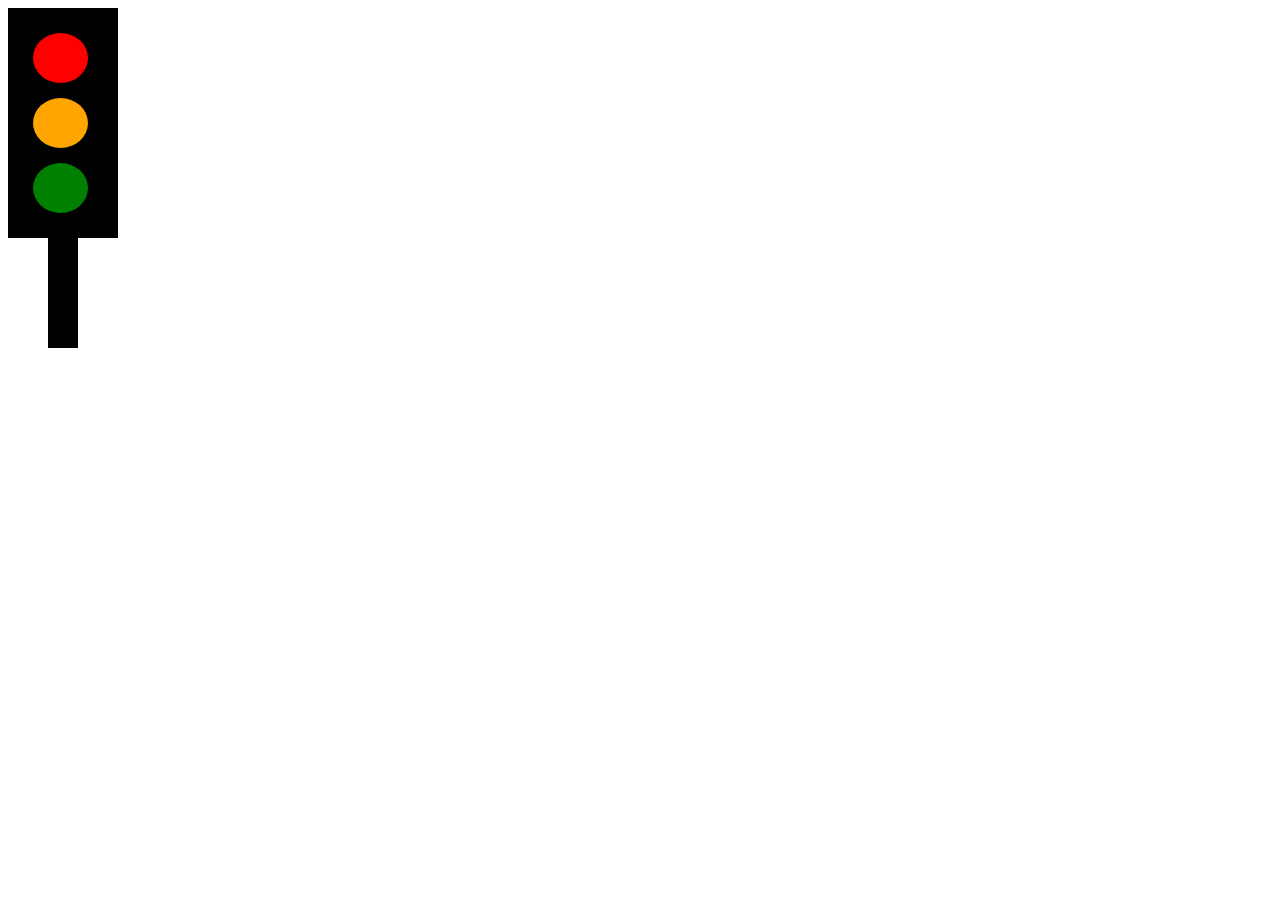
<file: trafficlights.html>
<!DOCTYPE html>
<html lang="en">
<head>
    <meta charset="UTF-8">
    <meta name="viewport" content="width=device-width, initial-scale=1.0">
    <title>Document</title>
    <style>
        .tl{
    background-color:black;
    height:210px;
    width:90px;
    padding:10px;

}
.gayee{
    background-color: red;
    height:50px;
    width:55px;
    border-radius:50%;
    margin:15px;
    
    
}
.it2{
    background-color:orange;
    height:50px;
    width:55px;
    border-radius:50%;
    margin:15px;
    
}
.it3{
    background-color:green;
    height:50px;
    width:55px;
    border-radius: 50%;
    margin:15px;
    
}
.a1{
            border: 5px solid black;
            height: 100px;
            width: 20px;
            margin-left: 40px;
            background-color:black;
        }
    </style>


</head>
<body>
    


        <div class="tl">
            <div class="gayee"></div>
            <div class="it2"></div>
            <div class="it3"></div>
        </div>
        <div class="a1"></div>
    </body>
    </html>
</file>
<file: style1.css>
.parent{
    display: grid;
    grid-template-columns: repeat(4, 1fr);
    grid-auto-rows: 80px;
    width: 400px;

}
.child{
    border: 1px solid #000;
}
.output{
    grid-column-start: 1;
    grid-column-end: 5;
    background-color: #1c1c1c;
    display: grid;
    align-items: center;
    justify-content: end;
    padding-right: 20px;
}
.zero{
    grid-column: 1/3;
    display:grid;
    align-items: center;
    justify-content: start;
    padding-left: 40px;
}
div,button{
    font-family:Arial, Helvetica, sans-serif;
    font-size: 30px;
    color: #fff;
}
.orange{
    background-color: #FF9500;
}
.light-gray{
    background-color: #D4D4D2;
}
.dark-gray{
    background-color: #505050;
}
</file>
<file: style.css>
body{
    background-color: rgb(195, 137, 49);
}
.container{
    margin: 160px 0 0 200px;
}
.row{
    width:100% ;
    height:60px ;
}
.one,.two,.three,.four,.five{
    margin: 10px 0 0 0;
}
button{
    color: rgb(195, 137, 49);
    width: 55px;
    height: 55px;
    border: none;
    background: rgb(195, 137, 49);
    box-shadow: 5px 5px 10px #474343,-5px -5px 10px #fff;
    font-size: 20px;
    margin-left: 5px;
    outline: none;
    background: rgb(212, 208, 202);
    box-shadow: 5px 5px 10px #474343, -5px -5px 10px #fff;
    font-size: 20px;
    margin-left: 5px;
    outline: none;
    font-family: Arial, Helvetica, sans-serif;
    border-radius: 20%;

    button:active{
        box-shadow: 1px 1px 2px #fff8f8, -1px -1px 2px #474343;
    }
    .back{
        width: 115px;
        border-radius: 10px;
    }
    .tab{
        width: 85px;
        border-radius: 10px;
    }
    .slace{
        width: 100px;
        border-radius: 10px;
    }
    .cap{
        width: 100px;
        border-radius: 10px;
    }
    .ent-btn{
        width:135px;  
        border-radius: 10px;
     }
     .shift{
        width: 150px;
        border-radius: 10px;
    }
    .other{
        width: 82px;
        border-radius: 10px;
    }
    .space{
        width: 400px;
        border-radius: 10px;
    }
}
</file>
